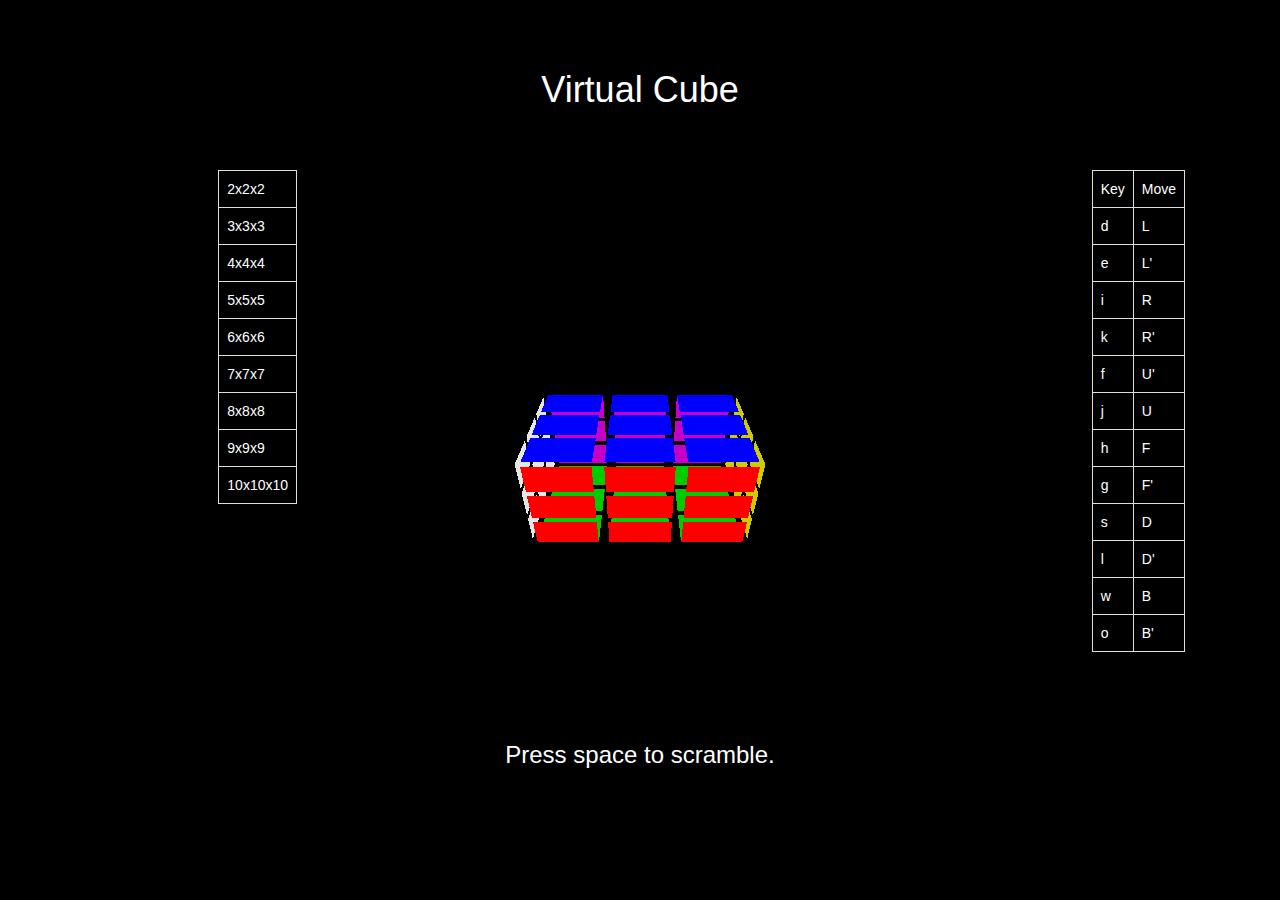
<file: index.html>
<!doctype html>

<html lang='en'>
    <head>
        <title>Cube</title>
        <meta charset="utf-8">
<!--        <link href="http://maxcdn.bootstrapcdn.com/bootstrap/3.2.0/css/bootstrap.min.css" rel="stylesheet">
        <script src="http://code.jquery.com/jquery-2.1.1.min.js"></script>
        <script src="http://maxcdn.bootstrapcdn.com/bootstrap/3.2.0/js/bootstrap.min.js"></script>
-->
<link href="bootstrap.min.css" rel="stylesheet">
<script src="jquery-2.1.1.min.js"></script>
<script src="bootstrap.min.js"></script>
        <link rel="stylesheet" type="text/css" href="style.css">
        <script src="three.min.js"></script>
        <script src="constants.js"></script>
        <script src="cube.js"></script>
    </head>
    <body>
        <div class="row">
            <div class="col-md-6 col-md-offset-3">
                <h1 class='text-center'>Virtual Cube</h1>
            </div>
        </div>
        <div class="row">
            <div class="col-md-1 col-md-offset-2">
                <table class="table table-bordered table-hover">
                    <tbody>
                        <tr><td name='2'>2x2x2</td></tr>
                        <tr><td name='3'>3x3x3</td></tr>
                        <tr><td name='4'>4x4x4</td></tr>
                        <tr><td name='5'>5x5x5</td></tr>
                        <tr><td name='6'>6x6x6</td></tr>
                        <tr><td name='7'>7x7x7</td></tr>
                        <tr><td name='8'>8x8x8</td></tr>
                        <tr><td name='9'>9x9x9</td></tr>
                        <tr><td name='10'>10x10x10</td></tr>
                    </tbody>
                </table>
            </div>
            <div class="col-md-6" id="cube-container">
                <div class="col-centered" id="cube"></div>
            </div>
            <div class="col-md-1" id="solve-times">
                <table class="table table-bordered table-hover">
                    <tbody>
                    </tbody>
                </table>
            </div>
            <div class="col-md-1">
                <table class="table table-bordered">
                    <tbody>
                    <tr><td>Key</td><td>Move</td></tr>
                    <tr><td>d</td><td>L</td></tr>
                    <tr><td>e</td><td>L'</td></tr>
                    <tr><td>i</td><td>R</td></tr>
                    <tr><td>k</td><td>R'</td></tr>
                    <tr><td>f</td><td>U'</td></tr>
                    <tr><td>j</td><td>U</td></tr>
                    <tr><td>h</td><td>F</td></tr>
                    <tr><td>g</td><td>F'</td></tr>
                    <tr><td>s</td><td>D</td></tr>
                    <tr><td>l</td><td>D'</td></tr>
                    <tr><td>w</td><td>B</td></tr>
                    <tr><td>o</td><td>B'</td></tr>
                    <!-- <tr><td>;</td><td>Y</td></tr> -->
                    <!-- <tr><td>a</td><td>Y'</td></tr> -->
                    <!-- <tr><td>t,y</td><td>X</td></tr> -->
                    <!-- <tr><td>b,n</td><td>X'</td></tr> -->
                    <!-- <tr><td>p</td><td>Z</td></tr> -->
                    <!-- <tr><td>q</td><td>Z'</td></tr> -->
                    </tbody>
                </table>
            </div>
        </div>
        <div class="row">
            <div class="col-md-4 col-md-offset-4"><h3 class="text-center" id="game-info">Press space to scramble.</h3></div>
        </div>
    </body>
    </html>
</file>
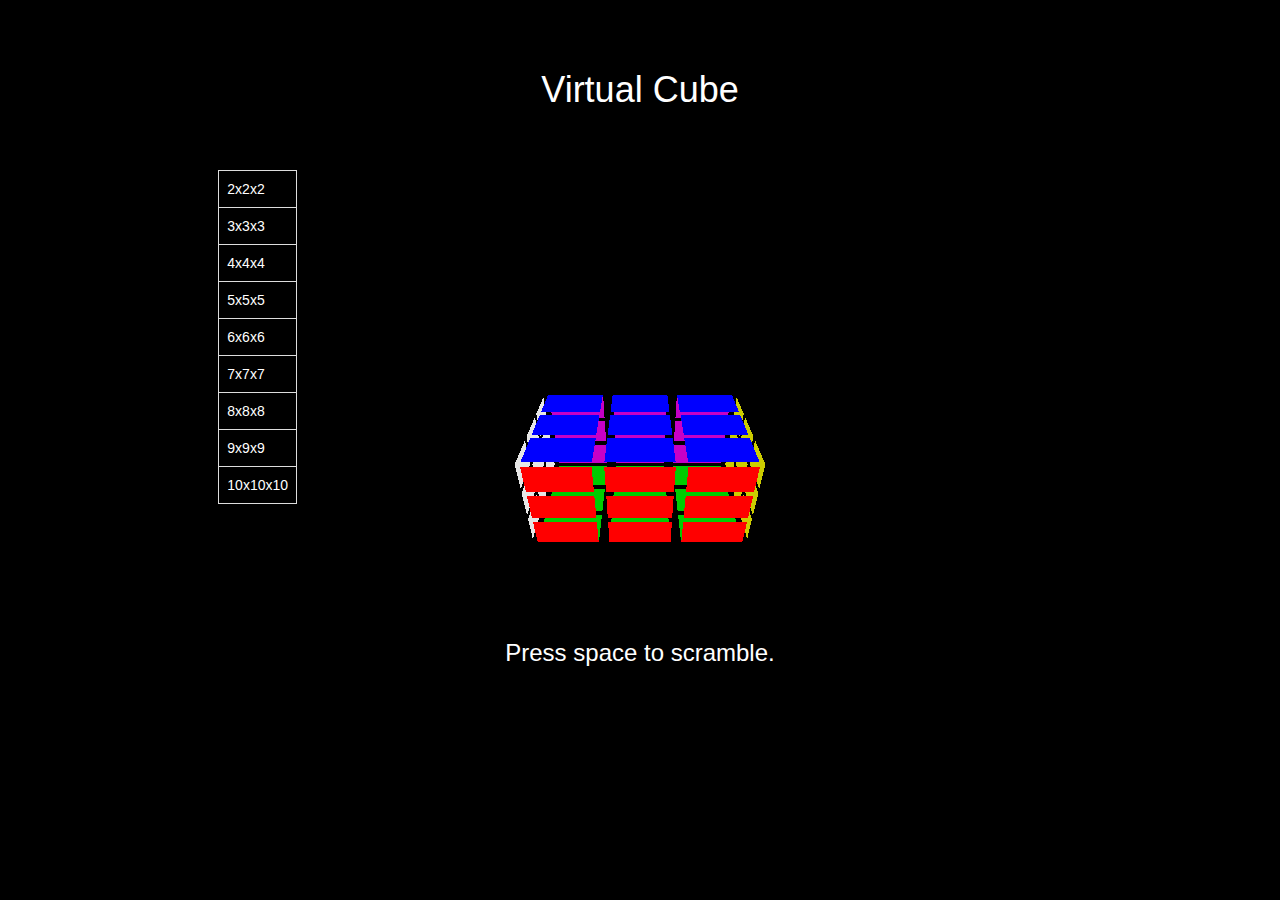
<file: cube.html>
<!doctype html>

<html lang='en'>
    <head>
        <title>Cube</title>
        <meta charset="utf-8">
        <link href="http://maxcdn.bootstrapcdn.com/bootstrap/3.2.0/css/bootstrap.min.css" rel="stylesheet">
        <script src="http://code.jquery.com/jquery-2.1.1.min.js"></script>
        <script src="http://maxcdn.bootstrapcdn.com/bootstrap/3.2.0/js/bootstrap.min.js"></script>
        <link rel="stylesheet" type="text/css" href="style.css">
        <style>
//            canvas {
//                height: 100%;
//                width: 60%;
//                padding-left: 0;
//                padding-right: 0;
//                margin-left: auto;
//                margin-right: auto;
//                display: block;
//            }
        </style>
        <script src="three.min.js"></script>
        <script src="constants.js"></script>
        <script src="cube.js"></script>
    </head>
    <body>
        <div class="row">
            <div class="col-md-6 col-md-offset-3">
                <h1 class='text-center'>Virtual Cube</h1>
            </div>
        </div>
        <div class="row">
            <div class="col-md-1 col-md-offset-2">
                <table class="table table-bordered table-hover">
                    <tbody>
                        <tr><td name='2'>2x2x2</td></tr>
                        <tr><td name='3'>3x3x3</td></tr>
                        <tr><td name='4'>4x4x4</td></tr>
                        <tr><td name='5'>5x5x5</td></tr>
                        <tr><td name='6'>6x6x6</td></tr>
                        <tr><td name='7'>7x7x7</td></tr>
                        <tr><td name='8'>8x8x8</td></tr>
                        <tr><td name='9'>9x9x9</td></tr>
                        <tr><td name='10'>10x10x10</td></tr>
                    </tbody>
                </table>
            </div>
            <div class="col-md-6" id="cube-container">
                <div class="col-centered" id="cube"></div>
            </div>
        </div>
        <div class="row">
            <div class="col-md-4 col-md-offset-4"><h3 class="text-center" id="game-info">Press space to scramble.</h3></div>
        </div>
    </body>
    </html>
</file>
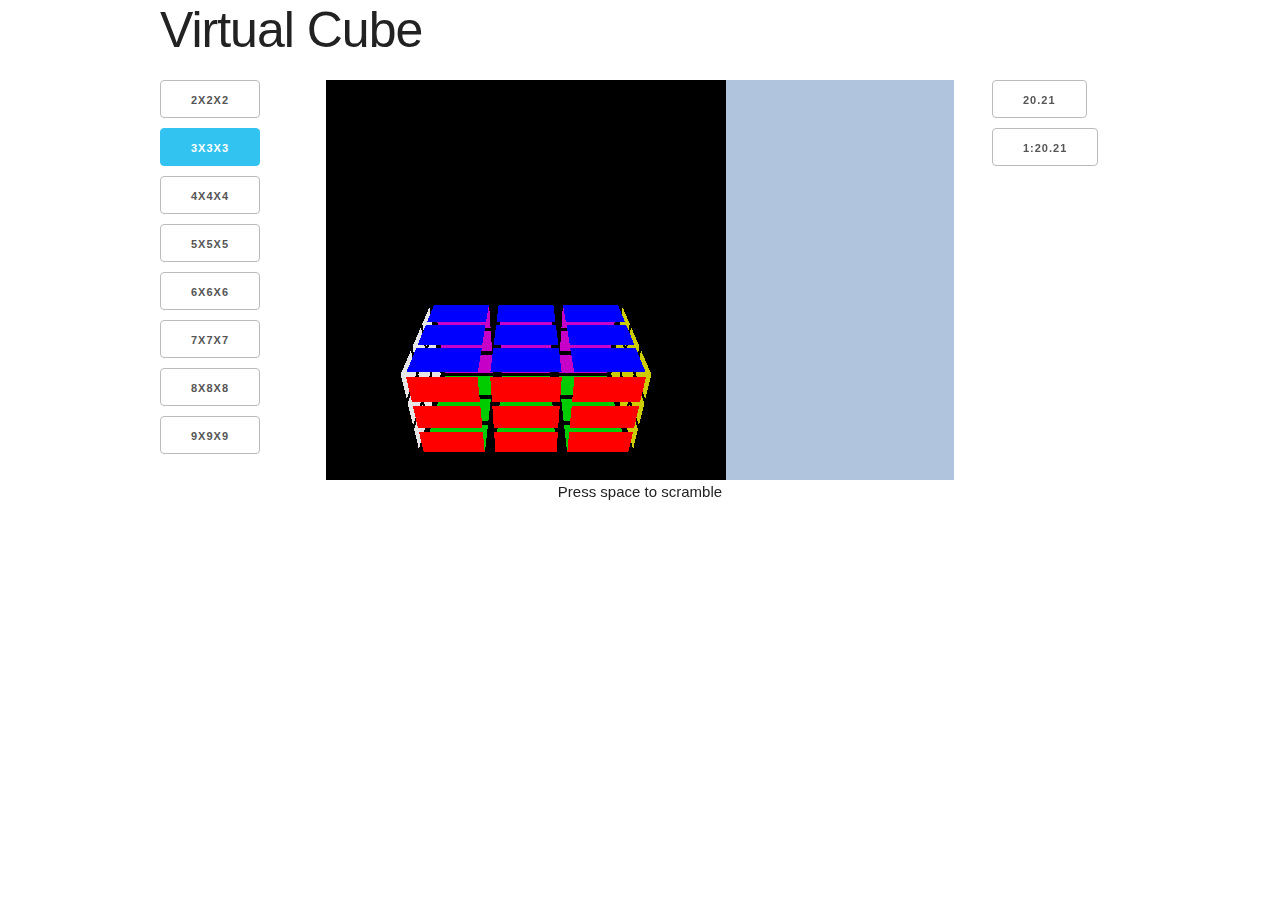
<file: mockup.html>
<!DOCTYPE html>
<html lang="en">
<head>
  <meta charset="utf-8"></meta>
  <title>Virtual Cube mockup</title>
  <link rel="stylesheet" href="css/normalize.css">
  <link rel="stylesheet" href="css/skeleton.css">
  <script src="jquery-2.1.1.min.js"></script>
  <script src="three.min.js"></script>
  <script src="constants.js"></script>
  <script src="cube.js"></script>
  <style>
/*
.three {
  background-color: #b0c4de;
}
*/
.colored {
  background-color: #b0c4de;
}

.center {
  text-align: center;
}

  </style>

</head>

<body>

<div class="container">
  <div class="row">
    <h1>Virtual Cube</h1>
  </div>
  <div class="row">
     <div class="two columns">
       <div class="row"><button>2x2x2</button></div>
       <div class="row"><button class="button-primary">3x3x3</button></div>
       <div class="row"><button>4x4x4</button></div>
       <div class="row"><button>5x5x5</button></div>
       <div class="row"><button>6x6x6</button></div>
       <div class="row"><button>7x7x7</button></div>
       <div class="row"><button>8x8x8</button></div>
       <div class="row"><button>9x9x9</button></div>
     </div>
     <div class="eight columns">
       <div class="row colored" id="cube-container">
         <div id="cube"></div>
       </div>
       <div class="row center">
         <p>Press space to scramble</p>
       </div>
     </div>
     <div class="two columns" id="times">
       <div class="row"><button>20.21</button></div>
       <div class="row"><button>1:20.21</button></div>
     </div>
   </div>
</div>
</body>

</html>
</file>
<file: style.css>
body {
   background-color: #000000;
   color: white;
}
.row {
    padding-top: 50px;
}
.table-hover tbody tr:hover td, .table-hover tbody tr:hover th {
  background-color: white;
  color: black;
  cursor: pointer;
}

#cube-container {
    height: 400px;
}

#cube {
    position: absolute;
}
/*
.cube-selection-container {
  //background-color: #00ff00;
  position: absolute;
  height: 100%;
  top: 0%;
  left: 0%;
  width: 20%;
}
.cube-times-container {
  //background-color: #0000ff;
  position: absolute;
  height: 100%;
  top: 0%;
  right: 0%;
  width: 20%;
}
.cube-controls-container {
  //background-color: #00ffff;
  position: absolute;
  bottom: 0%;
  right: 20%; 
  width: 60%;
  height: 20%;
  display: table;   
}
.cube-selection {
  background-color: #00aa00;
  position: absolute;
  top: 35%;
  right: 0%;
  font-size: 4vmin;
  font-color: white;
   
}
.header {
  //background-color: #aa00aa; 
  text-align: center;
  margin-top: 10%;
}
*/
</file>
<file: css/skeleton.css>
/*
* Skeleton V2.0.4
* Copyright 2014, Dave Gamache
* www.getskeleton.com
* Free to use under the MIT license.
* http://www.opensource.org/licenses/mit-license.php
* 12/29/2014
*/


/* Table of contents
––––––––––––––––––––––––––––––––––––––––––––––––––
- Grid
- Base Styles
- Typography
- Links
- Buttons
- Forms
- Lists
- Code
- Tables
- Spacing
- Utilities
- Clearing
- Media Queries
*/


/* Grid
–––––––––––––––––––––––––––––––––––––––––––––––––– */
.container {
  position: relative;
  width: 100%;
  max-width: 960px;
  margin: 0 auto;
  padding: 0 20px;
  box-sizing: border-box; }
.column,
.columns {
  width: 100%;
  float: left;
  box-sizing: border-box; }

/* For devices larger than 400px */
@media (min-width: 400px) {
  .container {
    width: 85%;
    padding: 0; }
}

/* For devices larger than 550px */
@media (min-width: 550px) {
  .container {
    width: 80%; }
  .column,
  .columns {
    margin-left: 4%; }
  .column:first-child,
  .columns:first-child {
    margin-left: 0; }

  .one.column,
  .one.columns                    { width: 4.66666666667%; }
  .two.columns                    { width: 13.3333333333%; }
  .three.columns                  { width: 22%;            }
  .four.columns                   { width: 30.6666666667%; }
  .five.columns                   { width: 39.3333333333%; }
  .six.columns                    { width: 48%;            }
  .seven.columns                  { width: 56.6666666667%; }
  .eight.columns                  { width: 65.3333333333%; }
  .nine.columns                   { width: 74.0%;          }
  .ten.columns                    { width: 82.6666666667%; }
  .eleven.columns                 { width: 91.3333333333%; }
  .twelve.columns                 { width: 100%; margin-left: 0; }

  .one-third.column               { width: 30.6666666667%; }
  .two-thirds.column              { width: 65.3333333333%; }

  .one-half.column                { width: 48%; }

  /* Offsets */
  .offset-by-one.column,
  .offset-by-one.columns          { margin-left: 8.66666666667%; }
  .offset-by-two.column,
  .offset-by-two.columns          { margin-left: 17.3333333333%; }
  .offset-by-three.column,
  .offset-by-three.columns        { margin-left: 26%;            }
  .offset-by-four.column,
  .offset-by-four.columns         { margin-left: 34.6666666667%; }
  .offset-by-five.column,
  .offset-by-five.columns         { margin-left: 43.3333333333%; }
  .offset-by-six.column,
  .offset-by-six.columns          { margin-left: 52%;            }
  .offset-by-seven.column,
  .offset-by-seven.columns        { margin-left: 60.6666666667%; }
  .offset-by-eight.column,
  .offset-by-eight.columns        { margin-left: 69.3333333333%; }
  .offset-by-nine.column,
  .offset-by-nine.columns         { margin-left: 78.0%;          }
  .offset-by-ten.column,
  .offset-by-ten.columns          { margin-left: 86.6666666667%; }
  .offset-by-eleven.column,
  .offset-by-eleven.columns       { margin-left: 95.3333333333%; }

  .offset-by-one-third.column,
  .offset-by-one-third.columns    { margin-left: 34.6666666667%; }
  .offset-by-two-thirds.column,
  .offset-by-two-thirds.columns   { margin-left: 69.3333333333%; }

  .offset-by-one-half.column,
  .offset-by-one-half.columns     { margin-left: 52%; }

}


/* Base Styles
–––––––––––––––––––––––––––––––––––––––––––––––––– */
/* NOTE
html is set to 62.5% so that all the REM measurements throughout Skeleton
are based on 10px sizing. So basically 1.5rem = 15px :) */
html {
  font-size: 62.5%; }
body {
  font-size: 1.5em; /* currently ems cause chrome bug misinterpreting rems on body element */
  line-height: 1.6;
  font-weight: 400;
  font-family: "Raleway", "HelveticaNeue", "Helvetica Neue", Helvetica, Arial, sans-serif;
  color: #222; }


/* Typography
–––––––––––––––––––––––––––––––––––––––––––––––––– */
h1, h2, h3, h4, h5, h6 {
  margin-top: 0;
  margin-bottom: 2rem;
  font-weight: 300; }
h1 { font-size: 4.0rem; line-height: 1.2;  letter-spacing: -.1rem;}
h2 { font-size: 3.6rem; line-height: 1.25; letter-spacing: -.1rem; }
h3 { font-size: 3.0rem; line-height: 1.3;  letter-spacing: -.1rem; }
h4 { font-size: 2.4rem; line-height: 1.35; letter-spacing: -.08rem; }
h5 { font-size: 1.8rem; line-height: 1.5;  letter-spacing: -.05rem; }
h6 { font-size: 1.5rem; line-height: 1.6;  letter-spacing: 0; }

/* Larger than phablet */
@media (min-width: 550px) {
  h1 { font-size: 5.0rem; }
  h2 { font-size: 4.2rem; }
  h3 { font-size: 3.6rem; }
  h4 { font-size: 3.0rem; }
  h5 { font-size: 2.4rem; }
  h6 { font-size: 1.5rem; }
}

p {
  margin-top: 0; }


/* Links
–––––––––––––––––––––––––––––––––––––––––––––––––– */
a {
  color: #1EAEDB; }
a:hover {
  color: #0FA0CE; }


/* Buttons
–––––––––––––––––––––––––––––––––––––––––––––––––– */
.button,
button,
input[type="submit"],
input[type="reset"],
input[type="button"] {
  display: inline-block;
  height: 38px;
  padding: 0 30px;
  color: #555;
  text-align: center;
  font-size: 11px;
  font-weight: 600;
  line-height: 38px;
  letter-spacing: .1rem;
  text-transform: uppercase;
  text-decoration: none;
  white-space: nowrap;
  background-color: transparent;
  border-radius: 4px;
  border: 1px solid #bbb;
  cursor: pointer;
  box-sizing: border-box; }
.button:hover,
button:hover,
input[type="submit"]:hover,
input[type="reset"]:hover,
input[type="button"]:hover,
.button:focus,
button:focus,
input[type="submit"]:focus,
input[type="reset"]:focus,
input[type="button"]:focus {
  color: #333;
  border-color: #888;
  outline: 0; }
.button.button-primary,
button.button-primary,
input[type="submit"].button-primary,
input[type="reset"].button-primary,
input[type="button"].button-primary {
  color: #FFF;
  background-color: #33C3F0;
  border-color: #33C3F0; }
.button.button-primary:hover,
button.button-primary:hover,
input[type="submit"].button-primary:hover,
input[type="reset"].button-primary:hover,
input[type="button"].button-primary:hover,
.button.button-primary:focus,
button.button-primary:focus,
input[type="submit"].button-primary:focus,
input[type="reset"].button-primary:focus,
input[type="button"].button-primary:focus {
  color: #FFF;
  background-color: #1EAEDB;
  border-color: #1EAEDB; }


/* Forms
–––––––––––––––––––––––––––––––––––––––––––––––––– */
input[type="email"],
input[type="number"],
input[type="search"],
input[type="text"],
input[type="tel"],
input[type="url"],
input[type="password"],
textarea,
select {
  height: 38px;
  padding: 6px 10px; /* The 6px vertically centers text on FF, ignored by Webkit */
  background-color: #fff;
  border: 1px solid #D1D1D1;
  border-radius: 4px;
  box-shadow: none;
  box-sizing: border-box; }
/* Removes awkward default styles on some inputs for iOS */
input[type="email"],
input[type="number"],
input[type="search"],
input[type="text"],
input[type="tel"],
input[type="url"],
input[type="password"],
textarea {
  -webkit-appearance: none;
     -moz-appearance: none;
          appearance: none; }
textarea {
  min-height: 65px;
  padding-top: 6px;
  padding-bottom: 6px; }
input[type="email"]:focus,
input[type="number"]:focus,
input[type="search"]:focus,
input[type="text"]:focus,
input[type="tel"]:focus,
input[type="url"]:focus,
input[type="password"]:focus,
textarea:focus,
select:focus {
  border: 1px solid #33C3F0;
  outline: 0; }
label,
legend {
  display: block;
  margin-bottom: .5rem;
  font-weight: 600; }
fieldset {
  padding: 0;
  border-width: 0; }
input[type="checkbox"],
input[type="radio"] {
  display: inline; }
label > .label-body {
  display: inline-block;
  margin-left: .5rem;
  font-weight: normal; }


/* Lists
–––––––––––––––––––––––––––––––––––––––––––––––––– */
ul {
  list-style: circle inside; }
ol {
  list-style: decimal inside; }
ol, ul {
  padding-left: 0;
  margin-top: 0; }
ul ul,
ul ol,
ol ol,
ol ul {
  margin: 1.5rem 0 1.5rem 3rem;
  font-size: 90%; }
li {
  margin-bottom: 1rem; }


/* Code
–––––––––––––––––––––––––––––––––––––––––––––––––– */
code {
  padding: .2rem .5rem;
  margin: 0 .2rem;
  font-size: 90%;
  white-space: nowrap;
  background: #F1F1F1;
  border: 1px solid #E1E1E1;
  border-radius: 4px; }
pre > code {
  display: block;
  padding: 1rem 1.5rem;
  white-space: pre; }


/* Tables
–––––––––––––––––––––––––––––––––––––––––––––––––– */
th,
td {
  padding: 12px 15px;
  text-align: left;
  border-bottom: 1px solid #E1E1E1; }
th:first-child,
td:first-child {
  padding-left: 0; }
th:last-child,
td:last-child {
  padding-right: 0; }


/* Spacing
–––––––––––––––––––––––––––––––––––––––––––––––––– */
button,
.button {
  margin-bottom: 1rem; }
input,
textarea,
select,
fieldset {
  margin-bottom: 1.5rem; }
pre,
blockquote,
dl,
figure,
table,
p,
ul,
ol,
form {
  margin-bottom: 2.5rem; }


/* Utilities
–––––––––––––––––––––––––––––––––––––––––––––––––– */
.u-full-width {
  width: 100%;
  box-sizing: border-box; }
.u-max-full-width {
  max-width: 100%;
  box-sizing: border-box; }
.u-pull-right {
  float: right; }
.u-pull-left {
  float: left; }


/* Misc
–––––––––––––––––––––––––––––––––––––––––––––––––– */
hr {
  margin-top: 3rem;
  margin-bottom: 3.5rem;
  border-width: 0;
  border-top: 1px solid #E1E1E1; }


/* Clearing
–––––––––––––––––––––––––––––––––––––––––––––––––– */

/* Self Clearing Goodness */
.container:after,
.row:after,
.u-cf {
  content: "";
  display: table;
  clear: both; }


/* Media Queries
–––––––––––––––––––––––––––––––––––––––––––––––––– */
/*
Note: The best way to structure the use of media queries is to create the queries
near the relevant code. For example, if you wanted to change the styles for buttons
on small devices, paste the mobile query code up in the buttons section and style it
there.
*/


/* Larger than mobile */
@media (min-width: 400px) {}

/* Larger than phablet (also point when grid becomes active) */
@media (min-width: 550px) {}

/* Larger than tablet */
@media (min-width: 750px) {}

/* Larger than desktop */
@media (min-width: 1000px) {}

/* Larger than Desktop HD */
@media (min-width: 1200px) {}
</file>
